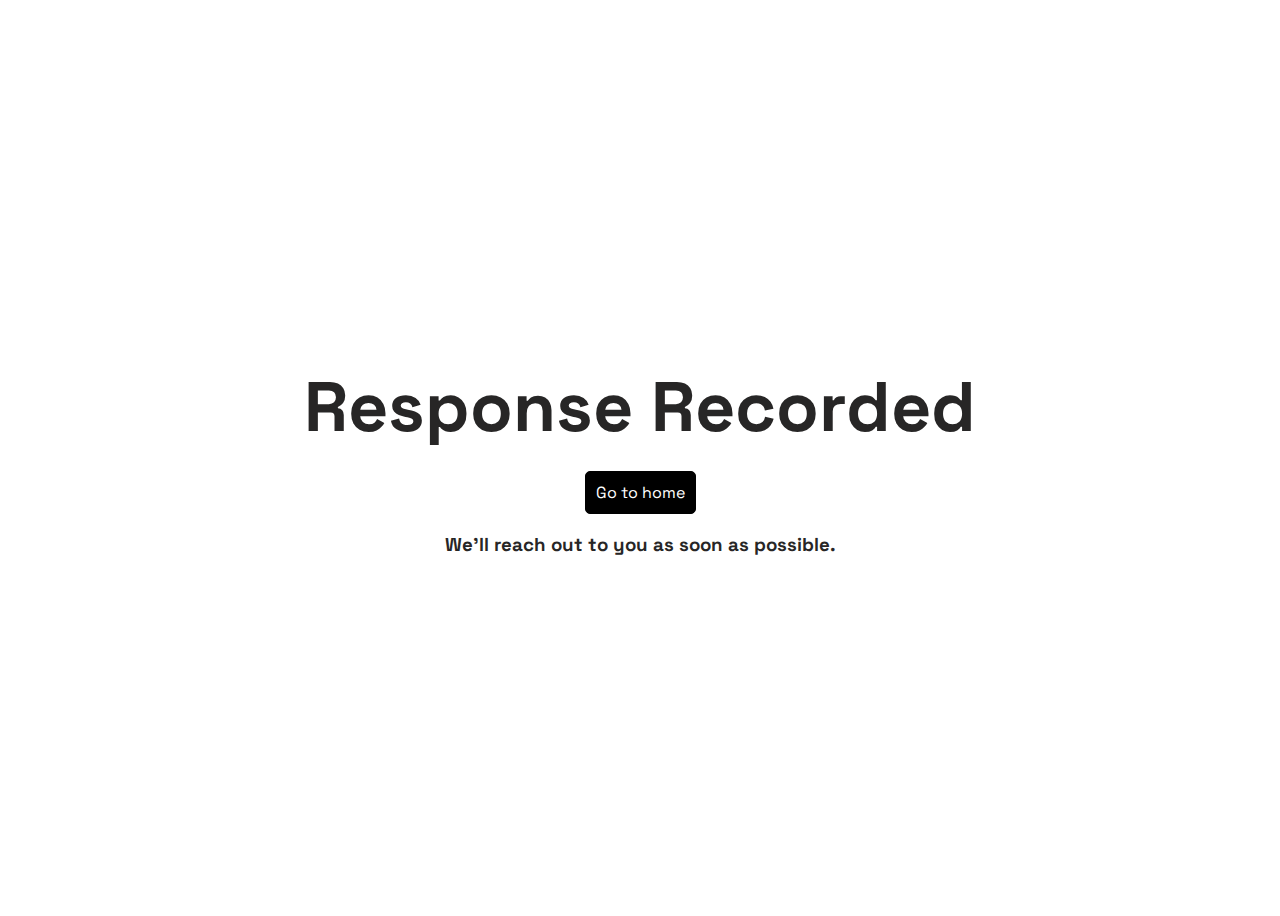
<file: ieee/response.html>
<!DOCTYPE html>
<html lang="en">
<head>
    <meta charset="UTF-8">
    <meta http-equiv="X-UA-Compatible" content="IE=edge">
    <meta name="viewport" content="width=device-width, initial-scale=1.0">
    <title>Application Submitted</title>
    <style>
        @import url('https://fonts.googleapis.com/css2?family=Poppins&display=swap');
        @import url('https://fonts.googleapis.com/css2?family=Space+Grotesk:wght@600&display=swap');
        body{
            /* font-family: 'Space Grotesk'; */
            font-family: 'Space Grotesk', sans-serif;
            color: rgb(39, 38, 38);
            height: 100vh;
        }
        section{
            height: 100%;
            /* text-align: center; */
            display: flex;
            flex-direction: column;
            align-items: center;
            justify-content: center;
            margin-bottom: 20px;
        }
        img{
            height: 50%;
            width: 30%;
        }
        h1{
            font-size: 70px;
            margin: 20px;
        }
        a{
            border: solid #000 1px;
            border-radius: 5px;
            background-color: #000;
            padding: 10px;
            text-decoration: none;
            color: white;
        }
        a:hover{
            color: #000;
            border: solid #000 1.5px;
            background-color: rgb(255, 255, 255);
        }
    </style>
</head>
<body>
    <section>
        <h1>Response Recorded</h1>
        <a href="https://ieeecusb.com/">Go to home</a>
        <!-- <img src="img.jpg" alt="IEEE image"> -->
        <h3>We'll reach out to you as soon as possible.</h3>
    </section>
</body>
</html>
</file>
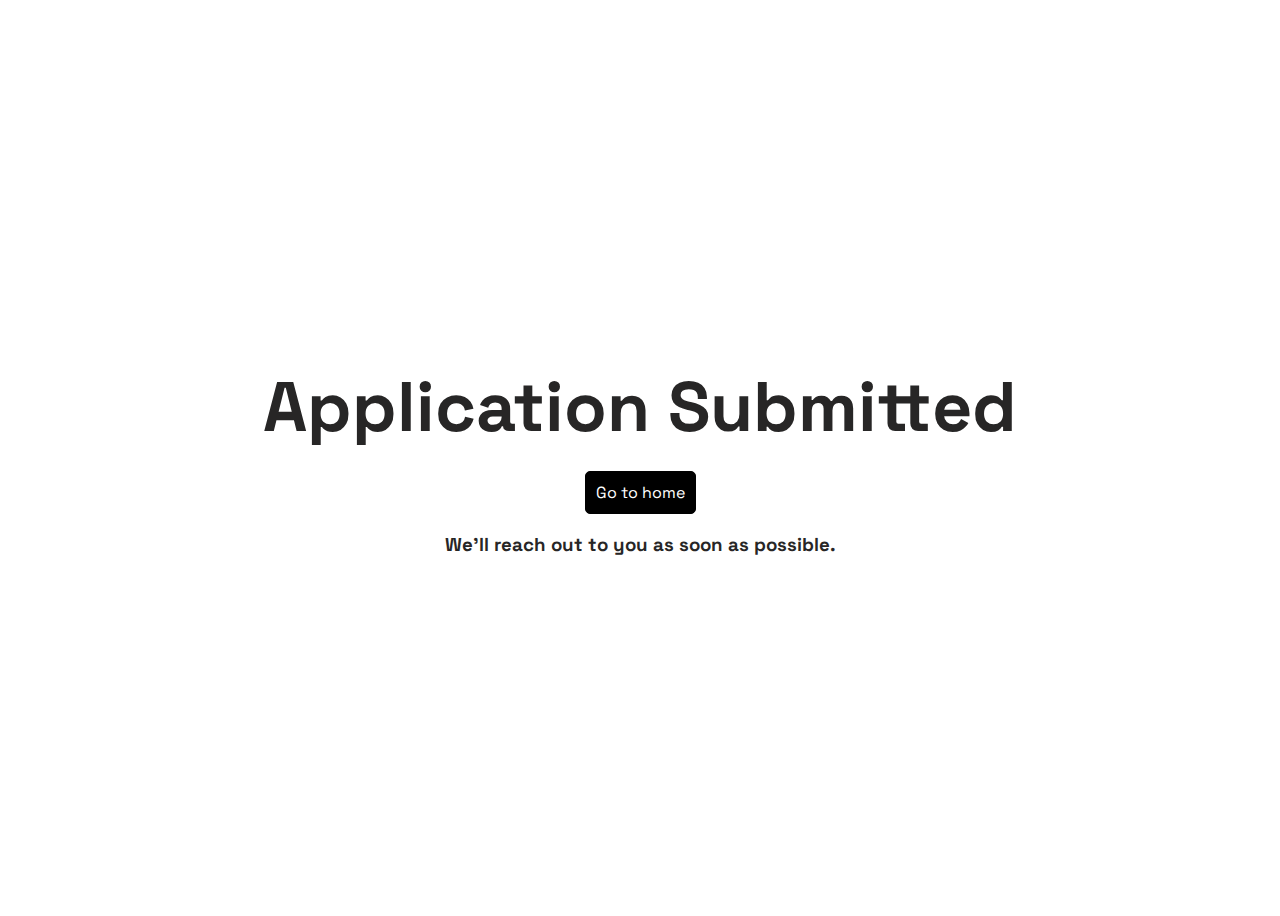
<file: ieee/submitted.html>
<!DOCTYPE html>
<html lang="en">
<head>
    <meta charset="UTF-8">
    <meta http-equiv="X-UA-Compatible" content="IE=edge">
    <meta name="viewport" content="width=device-width, initial-scale=1.0">
    <title>Application Submitted</title>
    <style>
        @import url('https://fonts.googleapis.com/css2?family=Poppins&display=swap');
        @import url('https://fonts.googleapis.com/css2?family=Space+Grotesk:wght@600&display=swap');
        body{
            /* font-family: 'Space Grotesk'; */
            font-family: 'Space Grotesk', sans-serif;
            color: rgb(39, 38, 38);
            height: 100vh;
        }
        section{
            height: 100%;
            /* text-align: center; */
            display: flex;
            flex-direction: column;
            align-items: center;
            justify-content: center;
            margin-bottom: 20px;
        }
        img{
            height: 50%;
            width: 30%;
        }
        h1{
            font-size: 70px;
            margin: 20px;
        }
        a{
            border: solid #000 1px;
            border-radius: 5px;
            background-color: #000;
            padding: 10px;
            text-decoration: none;
            color: white;
        }
        a:hover{
            color: #000;
            border: solid #000 1.5px;
            background-color: rgb(255, 255, 255);
        }
    </style>
</head>
<body>
    <section>
        <h1>Application Submitted</h1>
        <a href="https://www.ieeecusb.com/">Go to home</a>
        <!-- <img src="img.jpg" alt="IEEE image"> -->
        <h3>We'll reach out to you as soon as possible.</h3>
    </section>
</body>
</html>
</file>
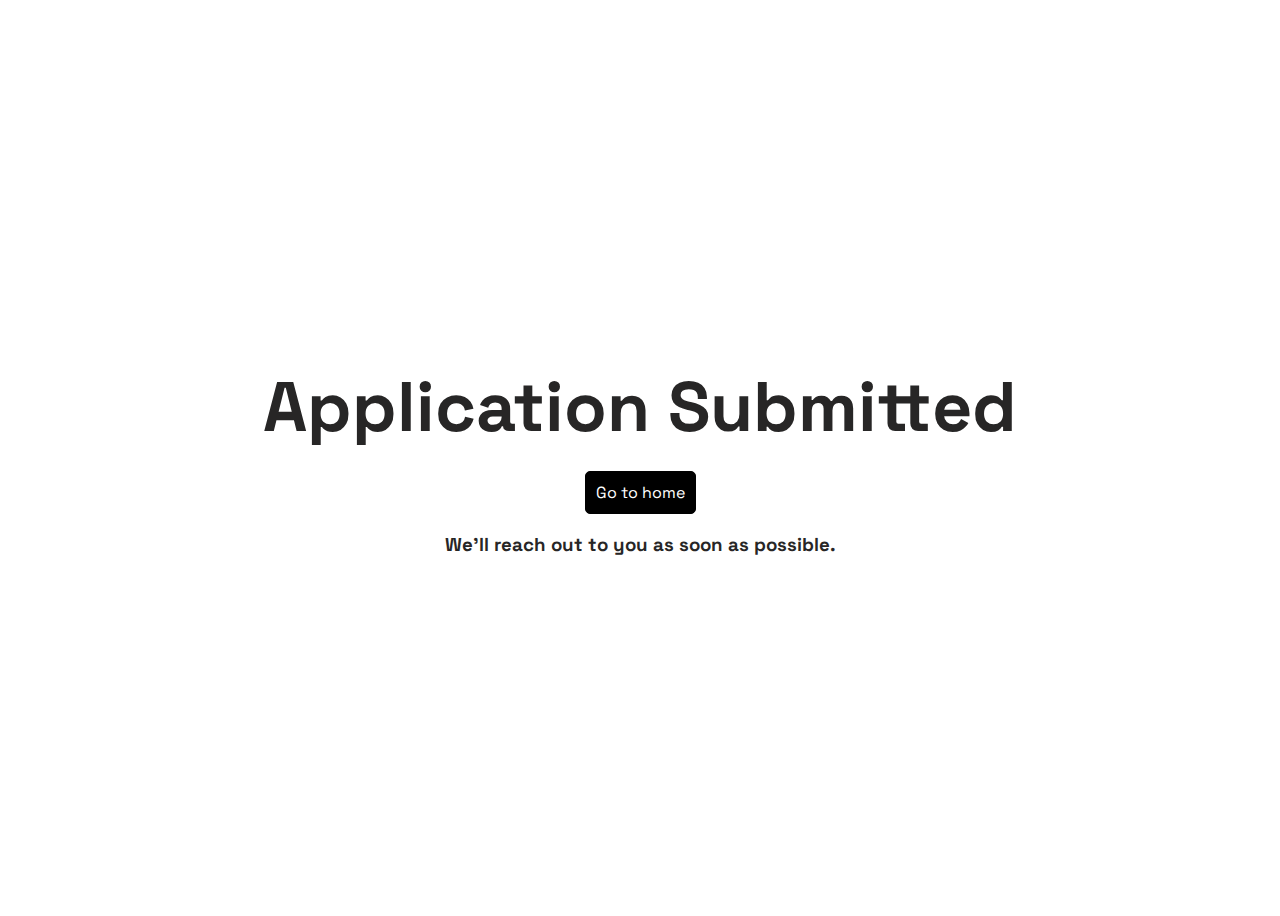
<file: ieee/ieee/submitted.html>
<!DOCTYPE html>
<html lang="en">
<head>
    <meta charset="UTF-8">
    <meta http-equiv="X-UA-Compatible" content="IE=edge">
    <meta name="viewport" content="width=device-width, initial-scale=1.0">
    <title>Application Submitted</title>
    <style>
        @import url('https://fonts.googleapis.com/css2?family=Poppins&display=swap');
        @import url('https://fonts.googleapis.com/css2?family=Space+Grotesk:wght@600&display=swap');
        body{
            /* font-family: 'Space Grotesk'; */
            font-family: 'Space Grotesk', sans-serif;
            color: rgb(39, 38, 38);
            height: 100vh;
        }
        section{
            height: 100%;
            /* text-align: center; */
            display: flex;
            flex-direction: column;
            align-items: center;
            justify-content: center;
            margin-bottom: 20px;
        }
        img{
            height: 50%;
            width: 30%;
        }
        h1{
            font-size: 70px;
            margin: 20px;
        }
        a{
            border: solid #000 1px;
            border-radius: 5px;
            background-color: #000;
            padding: 10px;
            text-decoration: none;
            color: white;
        }
        a:hover{
            color: #000;
            border: solid #000 1.5px;
            background-color: rgb(255, 255, 255);
        }
    </style>
</head>
<body>
    <section>
        <h1>Application Submitted</h1>
        <a href="https://ieeecusb.com/">Go to home</a>
        <!-- <img src="img.jpg" alt="IEEE image"> -->
        <h3>We'll reach out to you as soon as possible.</h3>
    </section>
</body>
</html>
</file>
